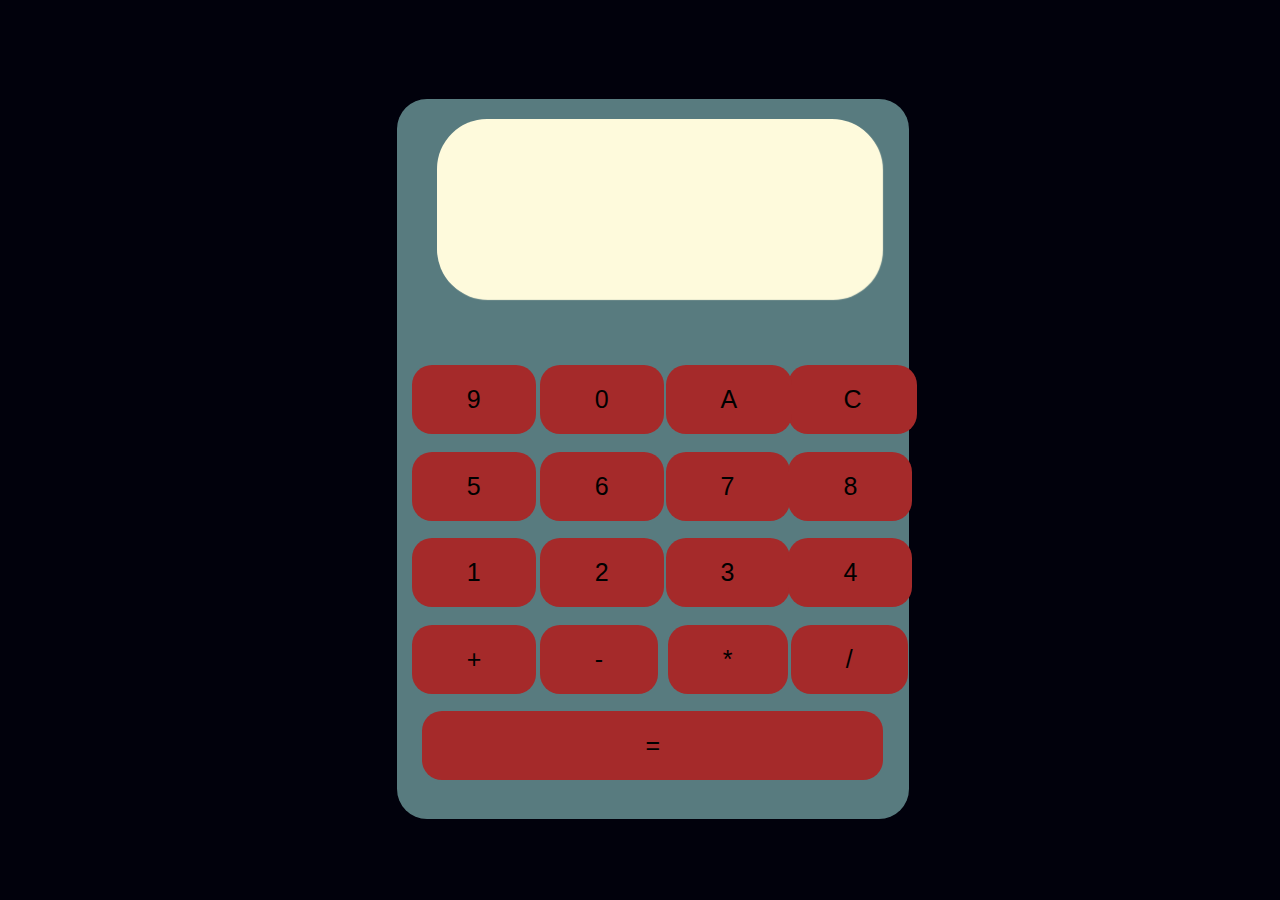
<file: versao01/index.html>
<!DOCTYPE html>
<html lang="en">
<head>
    <meta charset="UTF-8">
    <meta http-equiv="X-UA-Compatible" content="IE=edge">
    <meta name="viewport" content="width=device-width, initial-scale=1.0">
    <link rel="stylesheet" href="css.css">
    <title>Document</title>
</head>
<body>

    <div class="calculadora">
        <div>
            <input id="campo" nome="campo" readonly> <!--readonly faz o input funcionar-->
        </div>

        <div class="colum1">
            <button type="button" class="botao" id="op1" value="+" onclick="campoAdd('+')">+</button>
            <button type="button" class="botao" id="op2" value="-" onclick="campoAdd('-')">-</button>
            <button type="button" class="botao" id="op3" value="*" onclick="campoAdd('*')">*</button>
            <button type="button" class="botao" id="op4" value="/" onclick="campoAdd('/')">/</button>
            <button type="button" class="botao" id="espe" value="=" onclick="campoAdd('=')">=</button>
        </div>
        
        <div>
            <button type="button" class="botao" id="pri" value="1" onclick="campoAdd('1')">1</button>
            <button type="button" class="botao" id="segun" value="2" onclick="campoAdd('2')">2</button>
            <button type="button" class="botao" id="ter" value="3" onclick="campoAdd('3')">3</button>
            <button type="button" class="botao" id="quar" value="4" onclick="campoAdd('4')">4</button>
        </div>

        <div>
            
            <button type="button" class="botao" id="qui" value="5" onclick="campoAdd('5')">5</button>
            <button type="button" class="botao" id="sex" value="6" onclick="campoAdd('6')">6</button>
            <button type="button" class="botao" id="se" value="7" onclick="campoAdd('7')">7</button>
        </div>
        <div>
            <button type="button" class="botao" id="oi" value="8" onclick="campoAdd('8')">8</button>
            <button type="button" class="botao" id="no" value="9" onclick="campoAdd('9')">9</button>
            <button type="button" class="botao" id="ze" value="0" onclick="campoAdd('0')">0</button>
            <button type="button" class="botao" id="op5" value="c" onclick="">C</button>
            <button type="button" class="botao" id="op6" value="a" onclick="">A</button>
        </div>

    
    </div>

    



    <script src="js.js"></script>
</body>
</html>
</file>
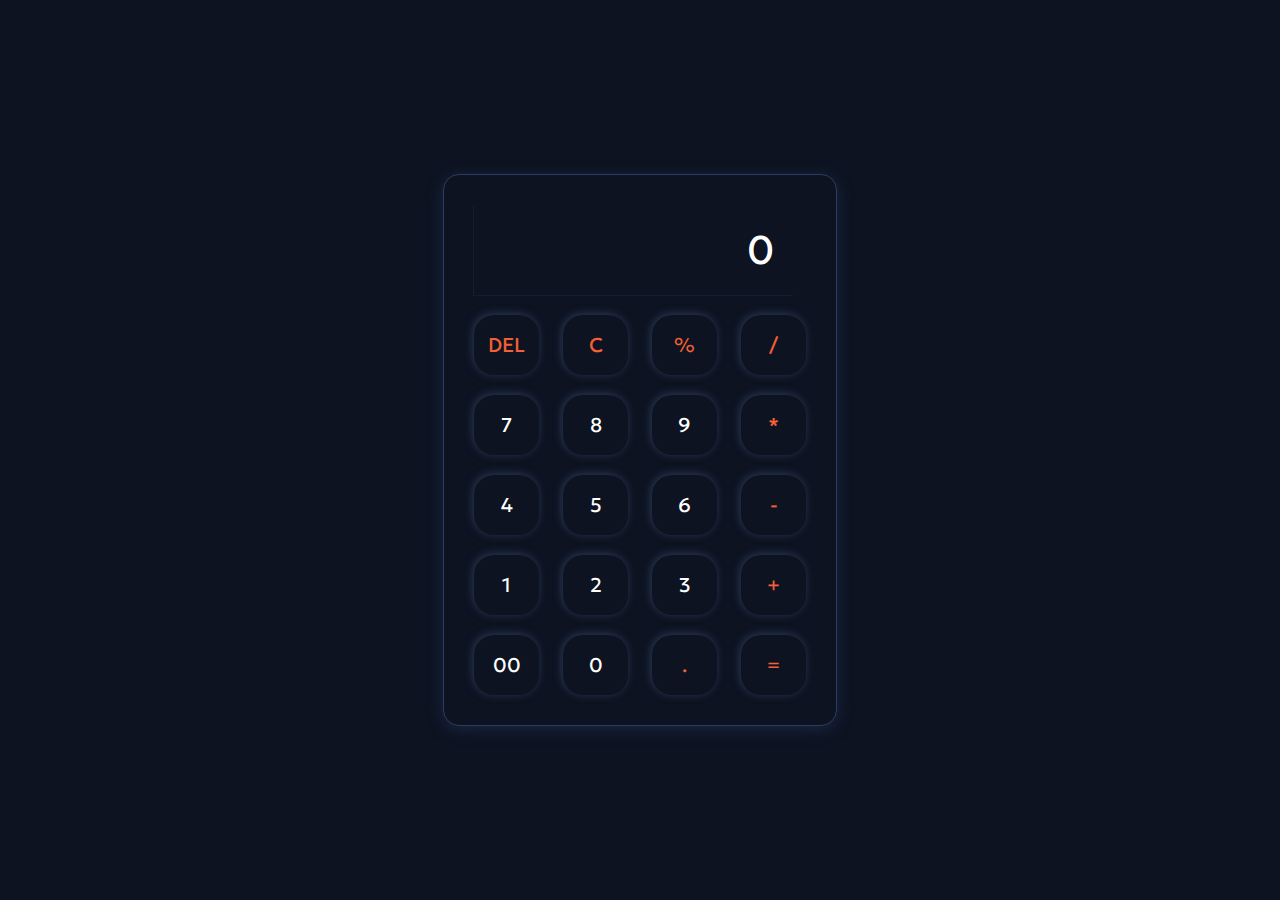
<file: versao2/index.html>
<!DOCTYPE html>
<html lang="en">
<head>
    <meta charset="UTF-8">
    <meta http-equiv="X-UA-Compatible" content="IE=edge">
    <meta name="viewport" content="width=device-width, initial-scale=1.0">
    <link rel="shortcut icon" href="apple-touch-icon.png" type="image/x-icon">
    <link rel="stylesheet" href="css.css">
    <title>Calculadora</title>
</head>
<body>
    <div class="campo">
        <div class="calculadora">
            <input id="campo" type="text" placeholder="0">
        </div>
        <div>
            <button class="op1" value="AC"  onclick="limpar('')">DEL</button>
            <button class="op1" value="C" onclick="limpar('')">C</button>
            <button class="op1" value="%" onclick="campoAdd('%')">%</button>
            <button class="op1" value="/"  onclick="campoAdd('/')">/</button>
        </div>
        <div>
            <button value="7" onclick="campoAdd('7')">7</button>
            <button value="8" onclick="campoAdd('8')">8</button>
            <button value="9" onclick="campoAdd('9')">9</button>
            <button class="op1" value="*" onclick="campoAdd('*')">*</button>
        </div>
        <div>
            <button value="4" onclick="campoAdd('4')">4</button>
            <button value="5" onclick="campoAdd('5')">5</button>
            <button value="6" onclick="campoAdd('6')">6</button>
            <button class="op1" value="-" onclick="campoAdd('-')">-</button>
        </div>
        <div>
            <button value="1" onclick="campoAdd('1')">1</button>
            <button value="2" onclick="campoAdd('2')">2</button>
            <button value="3" onclick="campoAdd('3')">3</button>
            <button class="op1" value="+" onclick="campoAdd('+')">+</button>
        </div>
        <div>
            <button value="00" onclick="campoAdd('00')">00</button>
            <button value="0" onclick="campoAdd('0')">0</button>
            <button class="op1" value="." onclick="campoAdd('.')">.</button>
            <button class="op1" id="igualy" value="=" onclick="calcular()">=</button>
        </div>
    </div>
    <script src="js.js"></script>
</body>
</html>
</file>
<file: versao01/css.css>
* {
    margin: 0;
    padding: 0%;

}

body {
    background-color: rgb(1, 1, 12);
}

.calculadora
{
    position: absolute;
    background-color: #587B7F;
    height: 80%;
    width: 40%;
    top: 11%;   
    left: 31%;
    border-radius: 30px;
    

}
.calculadora:hover
{
    box-shadow: 1px 1px 15px #5f8488;
}
.botao {
    position: absolute;
    top: 0%;
    margin: auto;
    padding: 20px 55px;
    border-radius: 20px;
    border: none;
    outline: none;
    font-size: 19px;
    font-family: 'Trebuchet MS', 'Lucida Sans Unicode', 'Lucida Grande', 'Lucida Sans', Arial, sans-serif;
    font-size: 25px;
    color: rgb(0, 0, 0);
    background-color: brown;

}

.botao:hover {
    transition: 0.5s;
    color: aliceblue;
    box-shadow: 2px 2px 15px rgb(204, 54, 54);
    transform: translateY(-3px);


}

#campo
{   
    position: absolute;
    left: 4%;
    margin: 20px;
    height: 180px;
    width: 85%;
    border: none;
    outline: none;
    border-radius: 50px;
    box-shadow: 1px 1px 1px #FEFADC;
    background-color: #FEFADC;
    font-size: 50px;
    padding-left: 10px;
}

#espe
{
    position: absolute;
    top: 85%;
    left: 5%;
    width: 90%;
    margin-left: 10px, 20px, 50px, 40px ;
}
#op1
{
    position: absolute;
    top: 73%;
    left: 0;
    margin-left: 15px;
}

#op2 {
    position: absolute;
    top: 73%;
    left: 25%;
    margin-left: 15px;
}

#op3 {
    position: absolute;
    top: 73%;
    left: 50%;
    margin-left: 15px;
}

#op4 {
    position: absolute;
    top: 73%;
    left: 74%;
    margin-left: 15px;
}

#op5
{
    position: absolute;
    top: 37%;
    left: 76.5%;
    margin-left: 15px 0 0 15px;
}

#op6
{
    position: absolute;
    top: 37%;
    left: 52.5%;
    margin-left: 15px 0 0 15px;
}

#pri
{
    position: absolute;
    top: 61%;
    left: 0;
    margin-left: 15px;
}

#segun
{
    position: absolute;
    top: 61%;
    left: 25%;
    margin-left: 15px;
}

#ter
{
    position: absolute;
    top: 61%;
    left: 52.5%;
    margin-left: 15px 0 0 15px;
}

#quar
{
    position: absolute;
    top: 61%;
    left: 76.5%;
    margin-left: 15px 0 0 15px;
}

#qui
{
    position: absolute;
    top: 49%;
    left: 0;
    margin-left: 15px;

}

#sex
{
    position: absolute;
    top: 49%;
    left: 25%;
    margin-left: 15px;
    
}


#se
{
    position: absolute;
    top: 49%;
    left: 52.5%;
    margin-left: 15px 0 0 15px;
}


#oi
{
    position: absolute;
    top: 49%;
    left: 76.5%;
    margin-left: 15px 0 0 15px;
    
}


#no
{
    position: absolute;
    top: 37%;
    left: 0;
    margin-left: 15px;
}

#ze
{
    position: absolute;
    top: 37%;
    left: 25%;
    margin-left: 15px;
    
}
</file>
<file: versao2/css.css>
@import url('https://fonts.googleapis.com/css2?family=Geologica:wght@500&display=swap');
*
{
    margin: 0;
    padding: 0;
    box-sizing: border-box;
    font-family: 'Geologica', sans-serif;
}

body
{   
    width: 100%;
    height: 100vh;
    display: flex;
    justify-content: center;
    align-items: center;
    background-color: #0D1321;
}

.campo
{
    
    border: 1px solid #2c3c63;
    padding: 20px;
    border-radius: 16px;
    background-color: transparent;
    box-shadow: 0px 3px 15px #1b2744;
}

input
{
    width: 320px;
    padding: 20px;
    margin: 10px;
    border: none;
    box-shadow: -1px 1px 1px #141c31;
    outline: none;
    background-color: transparent;
    font-size: 40px;
    text-align: right;
    cursor: pointer;
    color: white;
    
}

input::placeholder
{
    color: white;
}

button
{
    width: 65px;
    height: 60px;
    margin: 10px;
    border: none;
    border-radius: 20px;
    background: transparent;
    color: white;
    font-size: 20px;
    box-shadow: -1px -1px 8px #2d3b5a;
}

.op1
{
    color: #F46036;
}

button:hover
{
    transition: 0.5s;
    transform: translateY(-1px);
    box-shadow: -1px -1px 8px #49587c;
    color: #2bff00;
}
</file>
